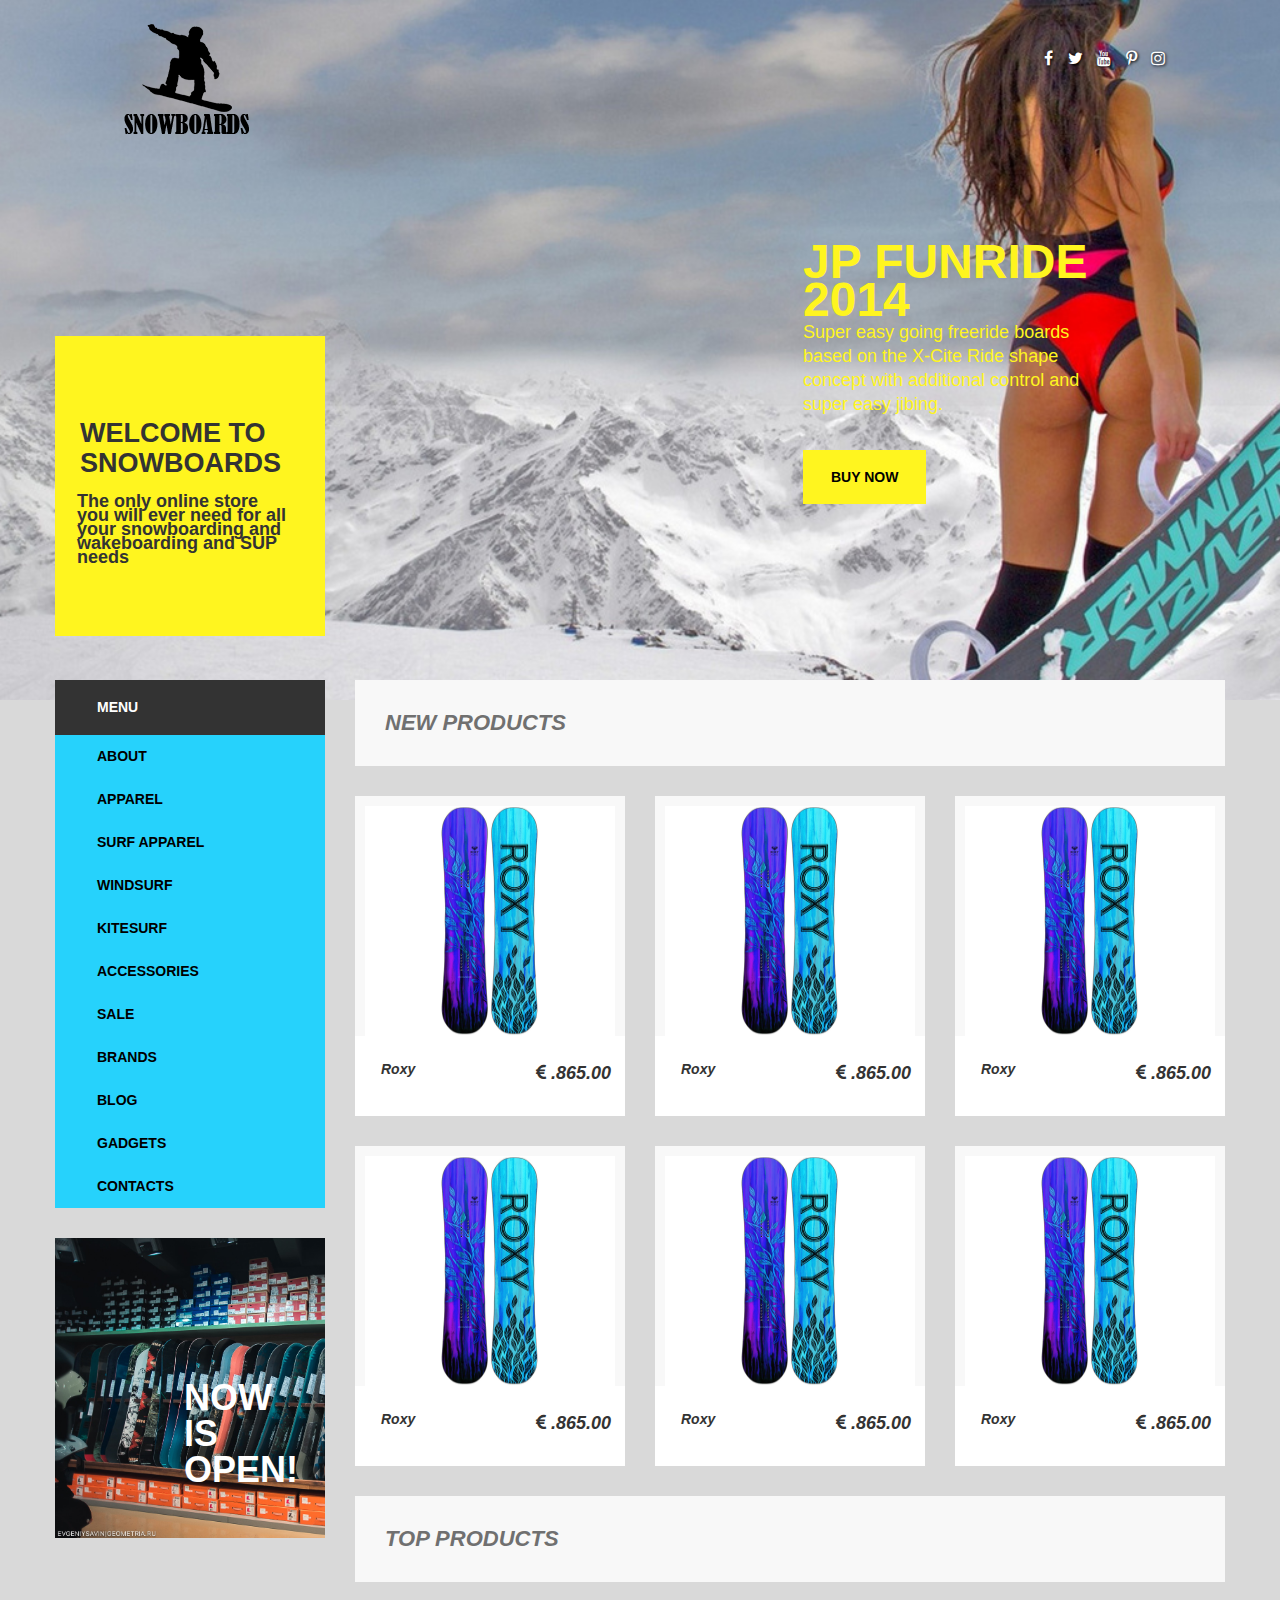
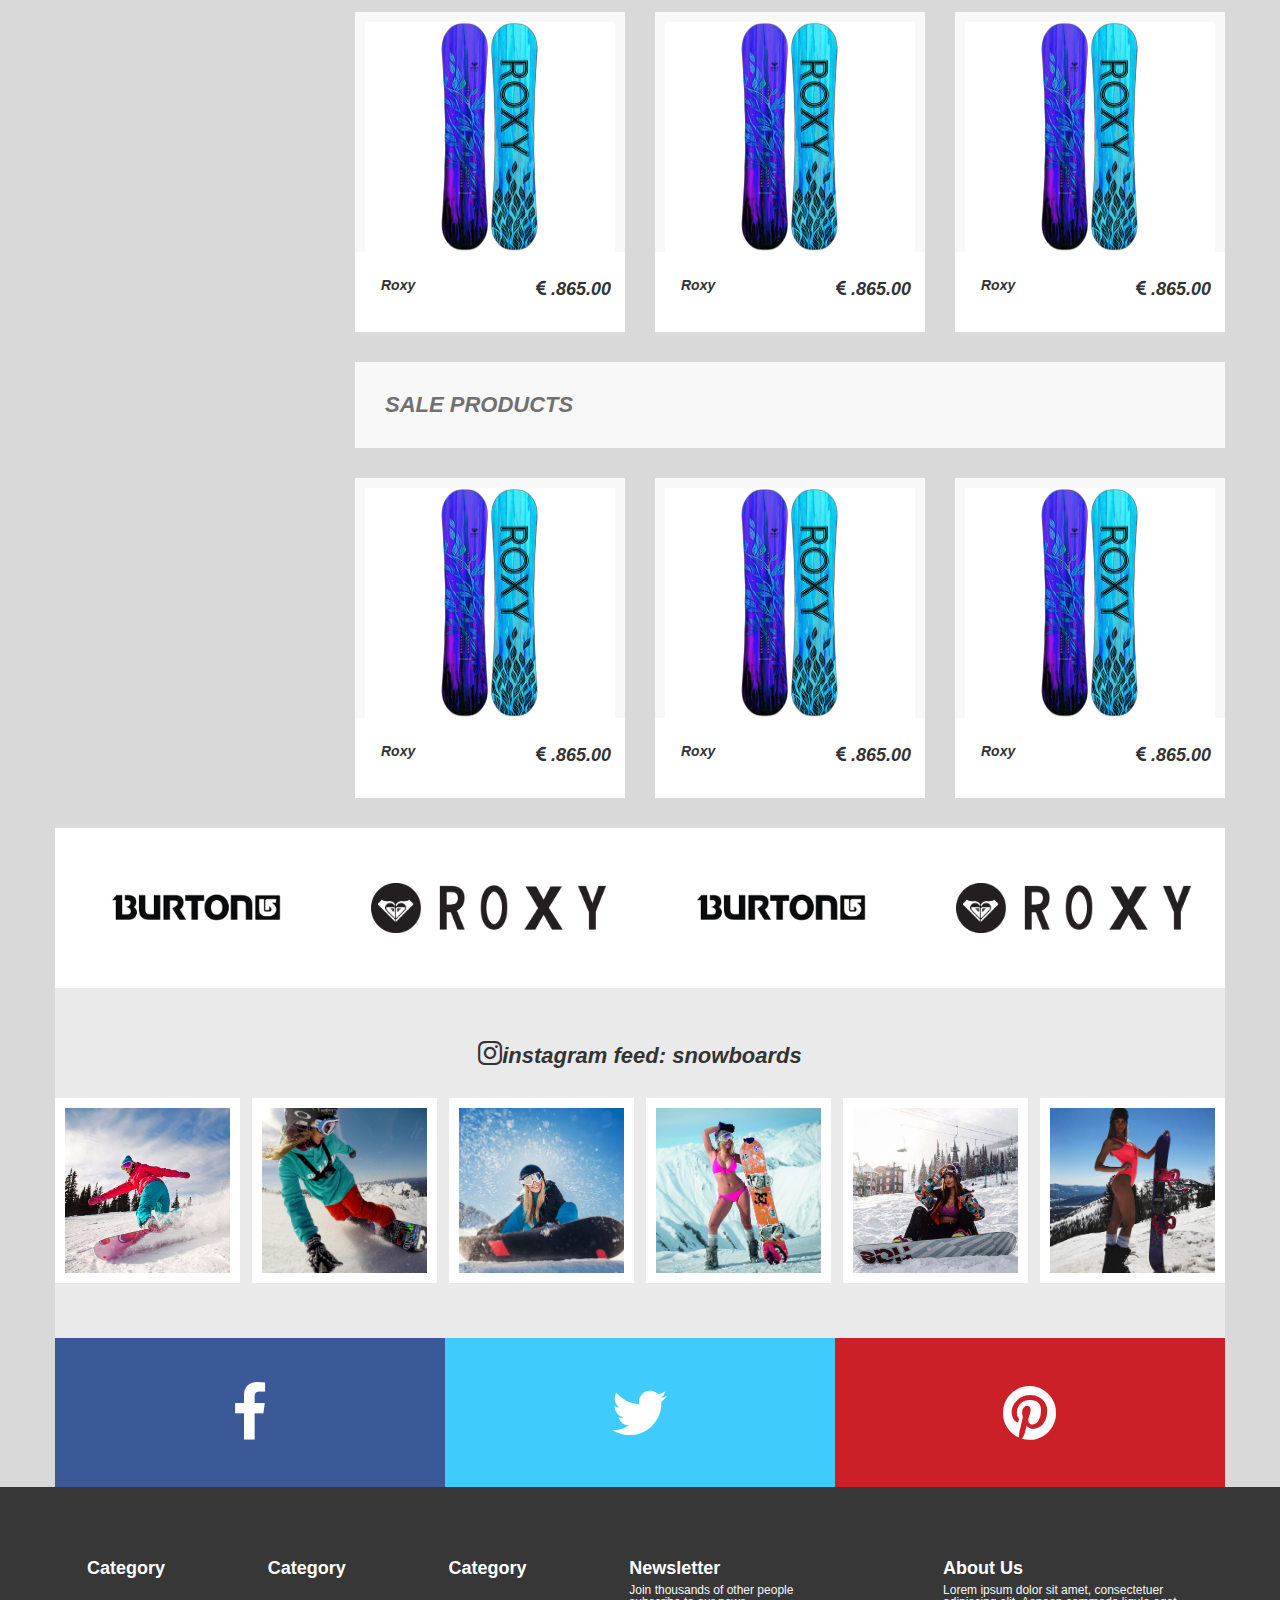
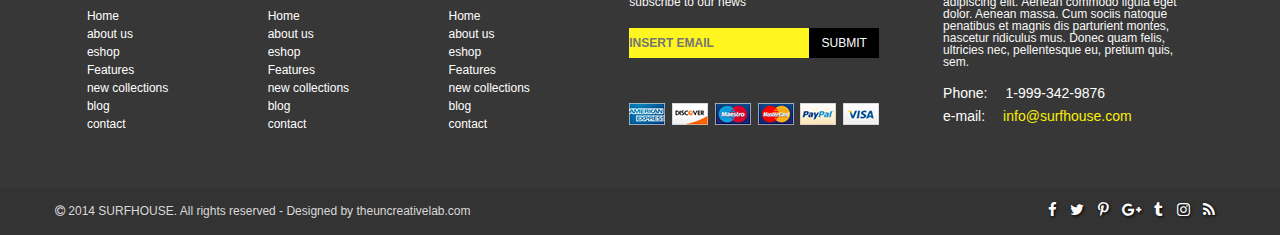
<file: project2/index.html>
<!doctype html>
<html lang="en">
<head>
    <meta charset="UTF-8">
    <title>snowboards</title>
    <!--<link rel="stylesheet" href="packages/bootstrap-3.3.7-dist/css/bootstrap.min.css">-->
    <link rel="stylesheet" href="styles/style.css">
    <link rel="stylesheet" href="packages/font-awesome-4.7.0/css/font-awesome.min.css">
</head>
<body>

<div class="container">
    <div class="menu_small">
        <button>
            <a href="#"><i class="fa fa-bars" aria-hidden="true"></i></a>
        </button>
        <ul>
            <li><a href="#">about</a></li>
            <li><a href="#">apparel</a></li>
            <li><a href="#">surf apparel</a></li>
            <li><a href="#">windsurf</a></li>
            <li><a href="#">kitesurf</a></li>
            <li><a href="#">accessories</a></li>
            <li><a href="#">sale</a></li>
            <li><a href="#">brands</a></li>
            <li><a href="#">blog</a></li>
            <li><a href="#">gadgets</a></li>
            <li><a href="#">contacts</a></li>
        </ul>
   </div>
    <header>
        <div class="header_container">
            <img class="logo" src="images/logo.png" alt="Логотип">



            <div class="welcome">
                <p class="welcome_to">
                    welcome to snowboards
                </p>
                <p class="welcome_in">
                    The only online store you will ever need for all your snowboarding and wakeboarding and SUP needs
                </p>
            </div>
            <div class="icons">
                <a href="#" target="_blank"><i class="fa fa-facebook" aria-hidden="true"></i></a>
                <a href="#" target="_blank"><i class="fa fa-twitter" aria-hidden="true"></i></a>
                <a href="#" target="_blank"><i class="fa fa-youtube" aria-hidden="true"></i></a>
                <a href="#" target="_blank"><i class="fa fa-pinterest-p" aria-hidden="true"></i></a>
                <a href="#" target="_blank"><i class="fa fa-instagram" aria-hidden="true"></i></a>

            </div>
            <div class="header_promo">
                <p class="promo_head">
                    JP Funride 2014
                </p>
                <p class="promo_text">
                    Super easy going freeride boards based on the X-Cite Ride shape concept with additional control and super easy jibing.
                </p>
                <a href="#" class="buy">BUY NOW</a>
            </div>

        </div>
    </header>
    <main>
        <div class="menu">
        <ul>
            <li><a href="#">Menu</a></li>
            <li><a href="#">about</a></li>
            <li><a href="#">apparel</a></li>
            <li><a href="#">surf apparel</a></li>
            <li><a href="#">windsurf</a></li>
            <li><a href="#">kitesurf</a></li>
            <li><a href="#">accessories</a></li>
            <li><a href="#">sale</a></li>
            <li><a href="#">brands</a></li>
            <li><a href="#">blog</a></li>
            <li><a href="#">gadgets</a></li>
            <li><a href="#">contacts</a></li>
        </ul>
        </div>

        <div class="content">
            <div class="group">
                NEW PRODUCTS
            </div>
            <div class="products">
                <a href="#">
                    <div class="product">
                        <img src="images/b1.jpeg" alt="доска">
                        <div class="name_place">
                            <div class="name">
                                Roxy
                            </div>
                            <div class="price">
                                <i class="fa fa-eur" aria-hidden="true"></i>
                                .865.00
                            </div>

                        </div>
                    </div>
                </a>
                <a href="#">
                    <div class="product">
                        <img src="images/b1.jpeg" alt="доска">
                        <div class="name_place">
                            <div class="name">
                                Roxy
                            </div>
                            <div class="price">
                                <i class="fa fa-eur" aria-hidden="true"></i>
                                .865.00
                            </div>

                        </div>
                    </div>
                </a>
                <a href="#">
                    <div class="product">
                        <img src="images/b1.jpeg" alt="доска">
                        <div class="name_place">
                            <div class="name">
                                Roxy
                            </div>
                            <div class="price">
                                <i class="fa fa-eur" aria-hidden="true"></i>
                                .865.00
                            </div>

                        </div>
                    </div>
                </a>
                <a href="#">
                    <div class="product">
                        <img src="images/b1.jpeg" alt="доска">
                        <div class="name_place">
                            <div class="name">
                                Roxy
                            </div>
                            <div class="price">
                                <i class="fa fa-eur" aria-hidden="true"></i>
                                .865.00
                            </div>

                        </div>
                    </div>
                </a>
                <a href="#">
                    <div class="product">
                        <img src="images/b1.jpeg" alt="доска">
                        <div class="name_place">
                            <div class="name">
                                Roxy
                            </div>
                            <div class="price">
                                <i class="fa fa-eur" aria-hidden="true"></i>
                                .865.00
                            </div>

                        </div>
                    </div>
                </a>
                <a href="#">
                    <div class="product">
                        <img src="images/b1.jpeg" alt="доска">
                        <div class="name_place">
                            <div class="name">
                                Roxy
                            </div>
                            <div class="price">
                                <i class="fa fa-eur" aria-hidden="true"></i>
                                .865.00
                            </div>

                        </div>
                    </div>
                </a>
            </div>
            <div class="group">
                top PRODUCTS
            </div>
            <div class="products">
                <a href="#">
                    <div class="product">
                        <img src="images/b1.jpeg" alt="доска">
                        <div class="name_place">
                            <div class="name">
                                Roxy
                            </div>
                            <div class="price">
                                <i class="fa fa-eur" aria-hidden="true"></i>
                                .865.00
                            </div>

                        </div>
                    </div>
                </a>
                <a href="#">
                    <div class="product">
                        <img src="images/b1.jpeg" alt="доска">
                        <div class="name_place">
                            <div class="name">
                                Roxy
                            </div>
                            <div class="price">
                                <i class="fa fa-eur" aria-hidden="true"></i>
                                .865.00
                            </div>

                        </div>
                    </div>
                </a>
                <a href="#">
                    <div class="product">
                        <img src="images/b1.jpeg" alt="доска">
                        <div class="name_place">
                            <div class="name">
                                Roxy
                            </div>
                            <div class="price">
                                <i class="fa fa-eur" aria-hidden="true"></i>
                                .865.00
                            </div>

                        </div>
                    </div>
                </a>
            </div>

            <div class="group">
                sale PRODUCTS
            </div>
            <div class="products">
                <a href="#">
                    <div class="product">
                        <img src="images/b1.jpeg" alt="доска">
                        <div class="name_place">
                            <div class="name">
                                Roxy
                            </div>
                            <div class="price">
                                <i class="fa fa-eur" aria-hidden="true"></i>
                                .865.00
                            </div>

                        </div>
                    </div>
                </a>
                <a href="#">
                    <div class="product">
                        <img src="images/b1.jpeg" alt="доска">
                        <div class="name_place">
                            <div class="name">
                                Roxy
                            </div>
                            <div class="price">
                                <i class="fa fa-eur" aria-hidden="true"></i>
                                .865.00
                            </div>

                        </div>
                    </div>
                </a>
                <a href="#">
                    <div class="product">
                        <img src="images/b1.jpeg" alt="доска">
                        <div class="name_place">
                            <div class="name">
                                Roxy
                            </div>
                            <div class="price">
                                <i class="fa fa-eur" aria-hidden="true"></i>
                                .865.00
                            </div>

                        </div>
                    </div>
                </a>

            </div>
        </div>
        <div class="open">
            <div>
                now is open!
            </div>

        </div>
        <div class="brands">
            <img src="images/burton.png" alt="">
            <img src="images/roxy.png" alt="">
            <img src="images/burton.png" alt="">
            <img src="images/roxy.png" alt="">
        </div>
        <div class="social">
            <div class="link">
                <a href="#" target="_blank"><i class="fa fa-instagram" aria-hidden="true"></i>instagram feed: snowboards</a>
            </div>
            <div class="insta">
                <img src="images/i1.jpg" alt="">
                <img src="images/i2.jpg" alt="">
                <img src="images/i3.jpg" alt="">
                <img src="images/i4.jpg" alt="">
                <img src="images/i5.jpg" alt="">
                <img src="images/i6.jpg" alt="">
            </div>
        </div>
        <div class="links">
            <a href="#" target="_blank">
                <i class="fa fa-facebook" aria-hidden="true"></i>
            </a>
            <a href="#" target="_blank">
                <i class="fa fa-twitter" aria-hidden="true"></i>
            </a>
            <a href="#" target="_blank">
                <i class="fa fa-pinterest" aria-hidden="true"></i>
            </a>

        </div>

    </main>

    <footer>
        <div class="up">
            <div class="upcontainer">
                <div class="box">
                    <div class="category">
                        Category
                    </div>
                    <div class="list">
                        <ul>
                            <li>Home</li>
                            <li>about us</li>
                            <li>eshop</li>
                            <li>Features</li>
                            <li>new collections</li>
                            <li>blog</li>
                            <li>contact</li>
                        </ul>
                    </div>
                </div>
                <div class="box">
                    <div class="category">
                        Category
                    </div>
                    <div class="list">
                        <ul>
                            <li>Home</li>
                            <li>about us</li>
                            <li>eshop</li>
                            <li>Features</li>
                            <li>new collections</li>
                            <li>blog</li>
                            <li>contact</li>
                        </ul>
                    </div>
                </div>
                <div class="box">
                    <div class="category">
                        Category
                    </div>
                    <div class="list">
                        <ul>
                            <li>Home</li>
                            <li>about us</li>
                            <li>eshop</li>
                            <li>Features</li>
                            <li>new collections</li>
                            <li>blog</li>
                            <li>contact</li>
                        </ul>
                    </div>
                </div>
                <div class="box2">
                    <div class="category">
                        Newsletter
                    </div>
                    <div class="text">
                        Join thousands of other people subscribe to our news
                    </div>
                    <form class="form-inline">
                        <div class="form-group">
                            <input type="email" class="form-control" id="exampleInputEmail2" placeholder="insert email">
                        </div>
                        <button type="submit" class="btn btn-default">submit</button>
                    </form>
                    <div class="cards">
                        <img src="images/aex.png" alt="">
                        <img src="images/discover.png" alt="">
                        <img src="images/maestero.png" alt="">
                        <img src="images/mastercard.png" alt="">
                        <img src="images/paypal.png" alt="">
                        <img src="images/visa_straight.png" alt="">
                    </div>
                </div>
                <div class="box3">
                    <div class="category">
                        About Us
                    </div>
                    <div class="text">
                        Lorem ipsum dolor sit amet, consectetuer adipiscing elit. Aenean commodo ligula eget dolor. Aenean massa. Cum sociis natoque penatibus et magnis dis parturient montes, nascetur ridiculus mus. Donec quam felis, ultricies nec, pellentesque eu, pretium quis, sem.                    </div>
                    <div class="text2">
                        Phone:
                    </div>
                    <div class="text3">
                        1-999-342-9876
                    </div>
                    <div class="text2">
                        e-mail:
                    </div>
                    <div class="text4">
                        info@surfhouse.com
                    </div>
                </div>
            </div>
        </div>
        <div class="bottom">
            <div class="bottomcontainer">
                <div class="copyright">
                <i class="fa fa-copyright" aria-hidden="true"></i>
                2014  SURFHOUSE. All rights reserved - Designed by theuncreativelab.com
                </div>
                    <div class="icons">
                        <a href="#" target="_blank"><i class="fa fa-facebook" aria-hidden="true"></i></a>
                        <a href="#" target="_blank"><i class="fa fa-twitter" aria-hidden="true"></i></a>
                        <a href="#" target="_blank"><i class="fa fa-pinterest-p" aria-hidden="true"></i></a>
                        <a href="#" target="_blank"><i class="fa fa-google-plus" aria-hidden="true"></i></a>
                        <a href="#" target="_blank"><i class="fa fa-tumblr" aria-hidden="true"></i></a>
                        <a href="#" target="_blank"><i class="fa fa-instagram" aria-hidden="true"></i></a>
                        <a href="#" target="_blank"><i class="fa fa-rss" aria-hidden="true"></i></a>

                    </div>
            </div>
        </div>
        </footer>
</div>
</body>
</html>
</file>
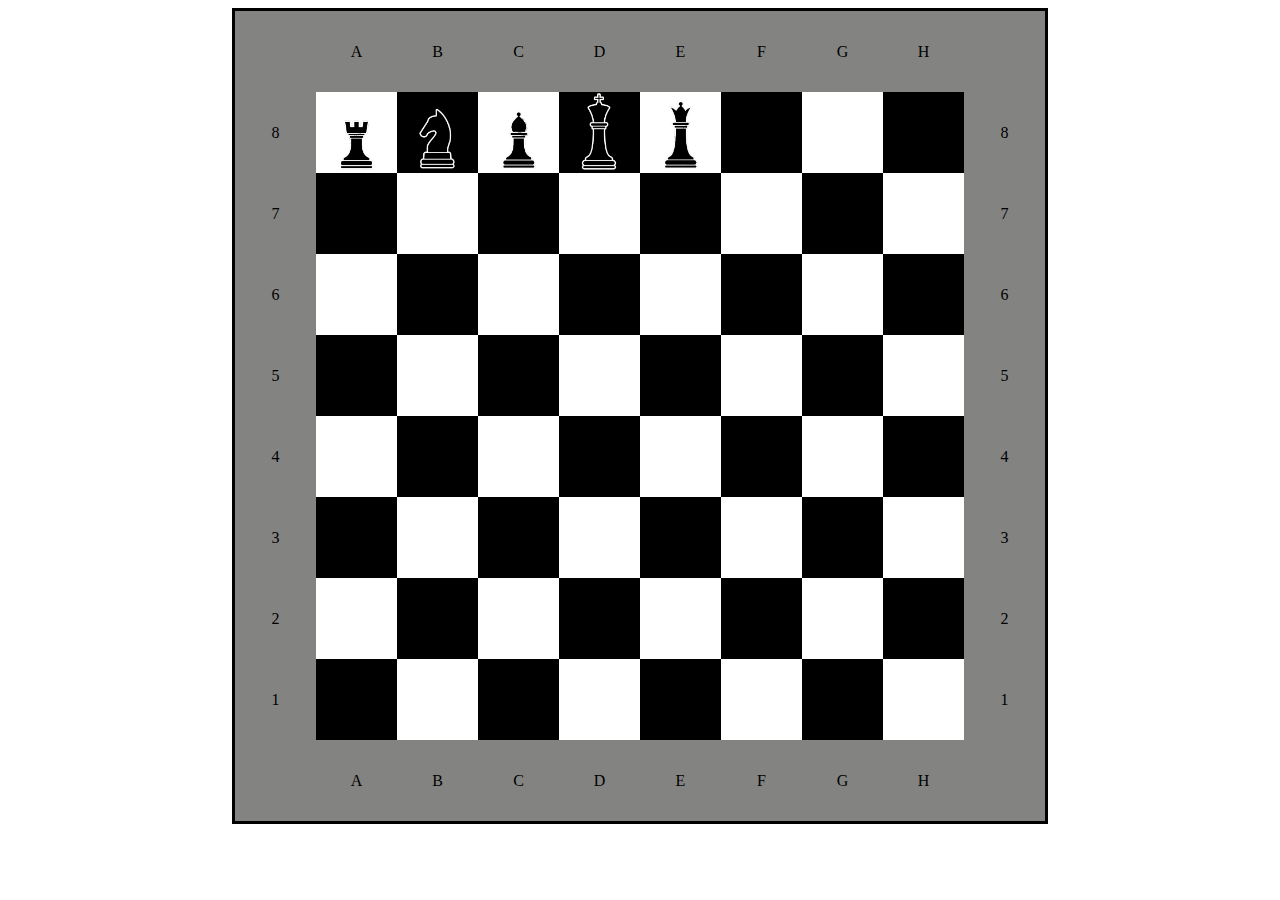
<file: JS1/lesson5/index.html>
<!DOCTYPE html>
<html lang="en">
<head>
    <meta charset="UTF-8">
    <title>Guketleva - lesson 5</title>
    <link rel="stylesheet" href="styles/style.css">


</head>
<body>
<div id="desk">

</div>
<script src="js/script.js"></script>
</body>
</html>
</file>
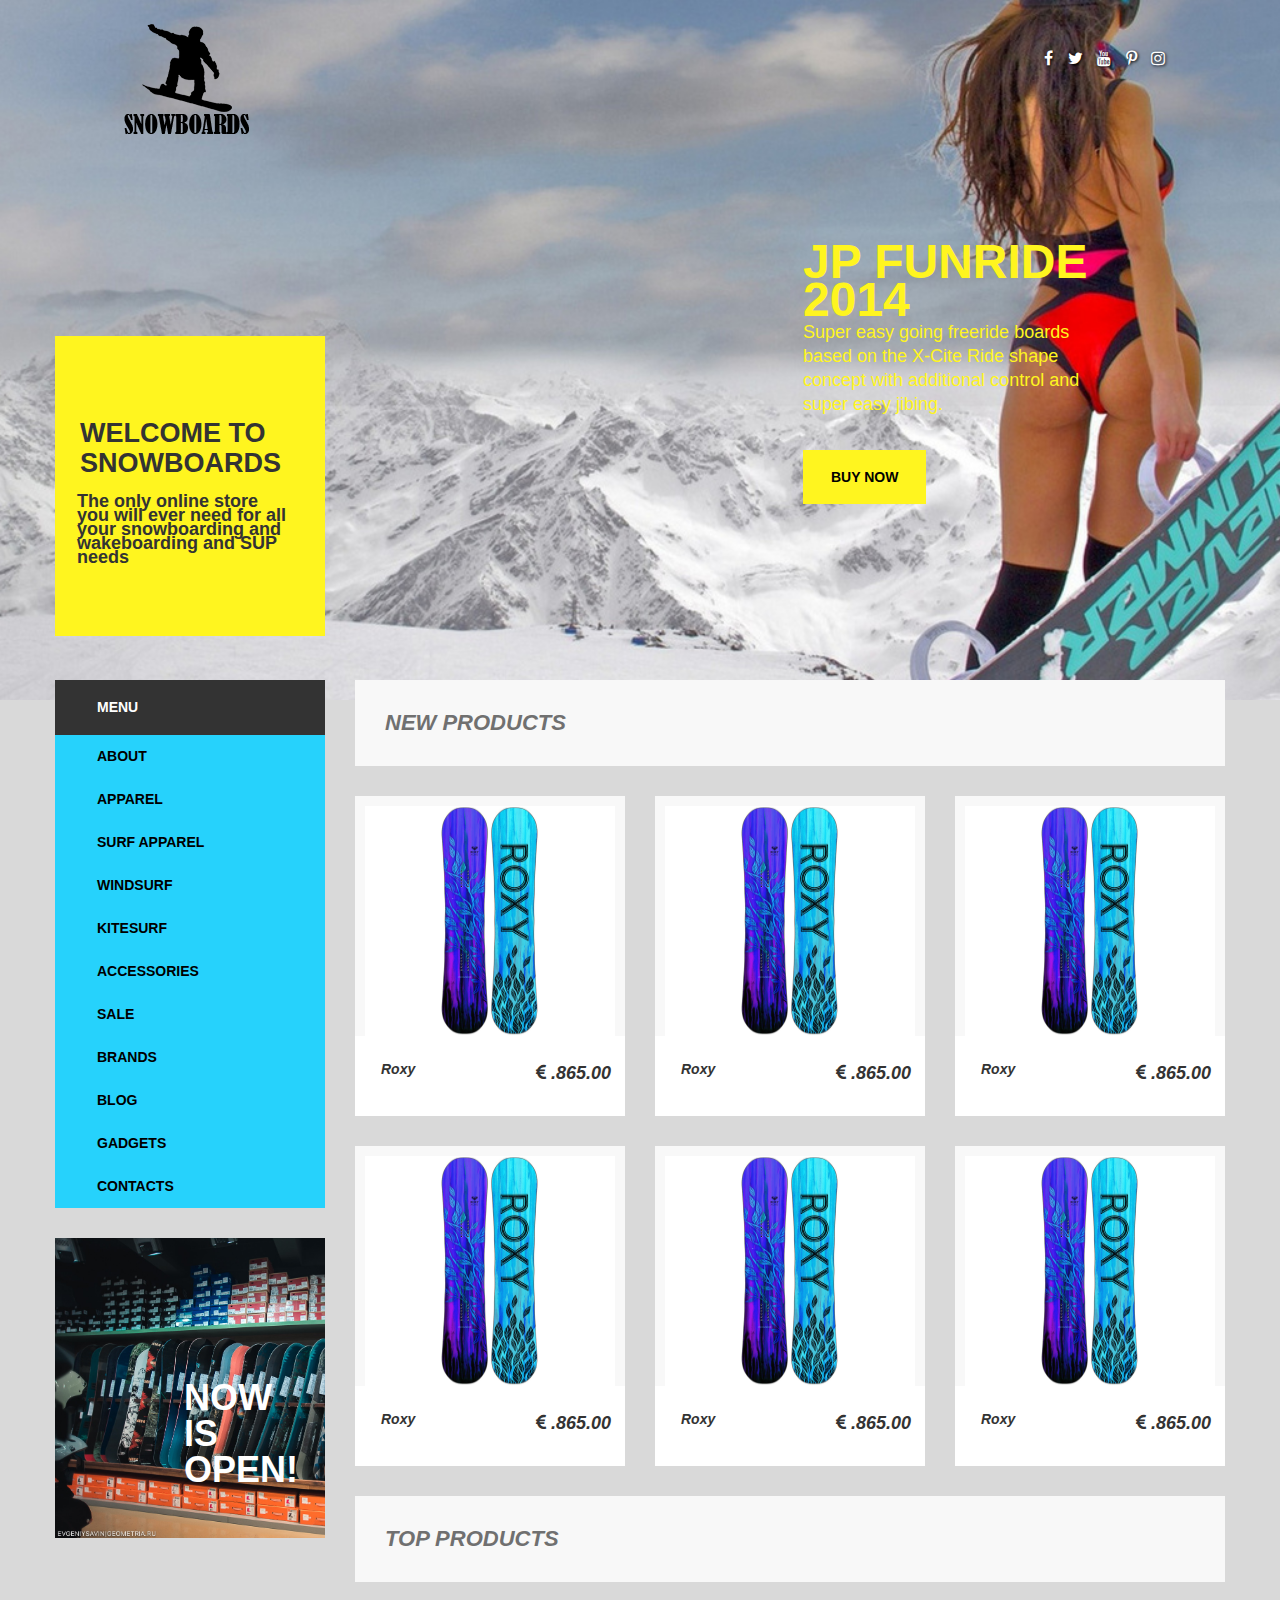
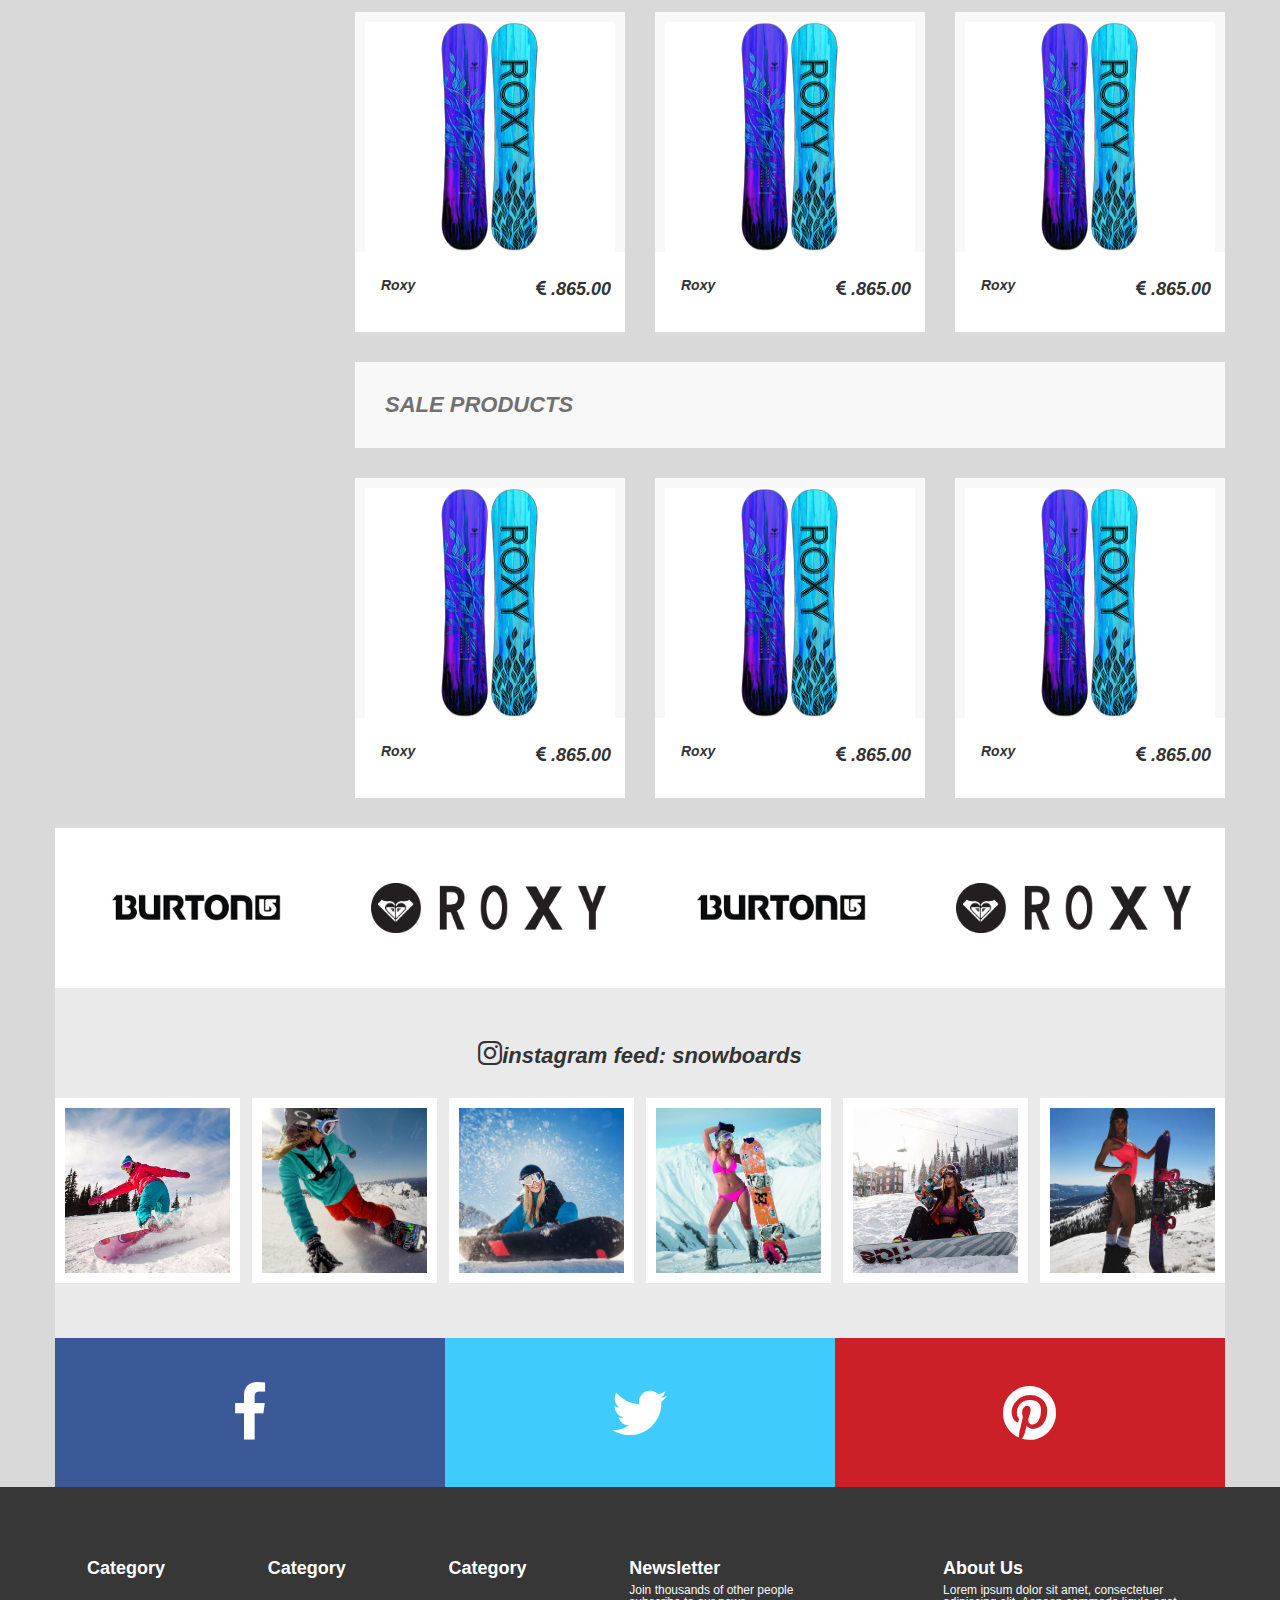
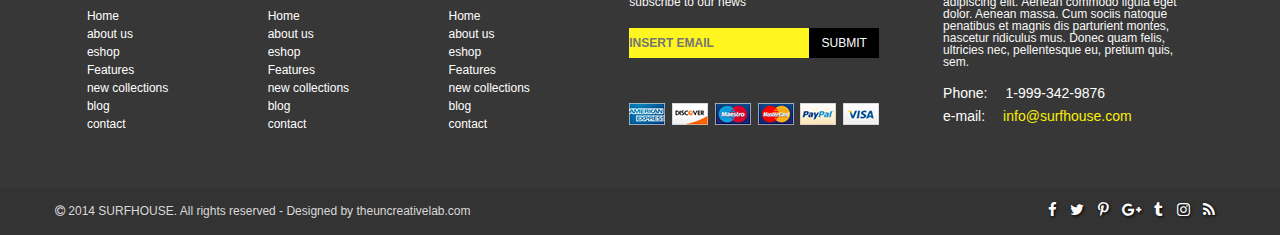
<file: project2/product.html>
<!doctype html>
<html lang="en">
<head>
    <meta charset="UTF-8">
    <title>snowboards</title>
    <!--<link rel="stylesheet" href="packages/bootstrap-3.3.7-dist/css/bootstrap.min.css">-->
    <link rel="stylesheet" href="styles/style.css">
    <link rel="stylesheet" href="packages/font-awesome-4.7.0/css/font-awesome.min.css">
</head>
<body>
<div class="container">
    <header>
        <div class="header_container">
            <img class="logo" src="images/logo.png" alt="Логотип">
            <div class="welcome">
                <p class="welcome_to">
                    welcome to snowboards
                </p>
                <p class="welcome_in">
                    The only online store you will ever need for all your snowboarding and wakeboarding and SUP needs
                </p>
            </div>
            <div class="icons">
                <a href="#" target="_blank"><i class="fa fa-facebook" aria-hidden="true"></i></a>
                <a href="#" target="_blank"><i class="fa fa-twitter" aria-hidden="true"></i></a>
                <a href="#" target="_blank"><i class="fa fa-youtube" aria-hidden="true"></i></a>
                <a href="#" target="_blank"><i class="fa fa-pinterest-p" aria-hidden="true"></i></a>
                <a href="#" target="_blank"><i class="fa fa-instagram" aria-hidden="true"></i></a>

            </div>
            <div class="header_promo">
                <p class="promo_head">
                    JP Funride 2014
                </p>
                <p class="promo_text">
                    Super easy going freeride boards based on the X-Cite Ride shape concept with additional control and super easy jibing.
                </p>
                <a href="#" class="buy">BUY NOW</a>
            </div>

        </div>
    </header>
    <main>
        <div class="menu">
        <ul>
            <li>
                <a href="#">Menu</a>
            </li>
            <li>
                <a href="#">about</a>
            </li>
            <li>
                <a href="#">apparel</a>
            </li>
            <li>
                <a href="#">surf apparel</a>
            </li>
            <li>
                <a href="#">windsurf</a>
            </li>
            <li>
                <a href="#">kitesurf</a>
            </li>
            <li>
                <a href="#">accessories</a>
            </li>
            <li>
                <a href="#">sale</a>
            </li>
            <li>
                <a href="#">brands</a>
            </li>
            <li>
                <a href="#">blog</a>
            </li>
            <li>
                <a href="#">gadgets</a>
            </li>
            <li>
                <a href="#">contacts</a>
            </li>
        </ul>
        </div>

        <div class="content">
            <div class="group">
                NEW PRODUCTS
            </div>
            <div class="products">
                    <div class="product">
                        <img src="images/b1.jpeg" alt="доска">
                        <div class="name_place">
                            <div class="name">
                                Roxy
                            </div>
                            <div class="price">
                                <i class="fa fa-eur" aria-hidden="true"></i>
                                .865.00
                            </div>

                        </div>
                    </div>
                    <div class="product">
                        <img src="images/b1.jpeg" alt="доска">
                        <div class="name_place">
                            <div class="name">
                                Roxy
                            </div>
                            <div class="price">
                                <i class="fa fa-eur" aria-hidden="true"></i>
                                .865.00
                            </div>

                        </div>
                    </div>
                    <div class="product">
                        <img src="images/b1.jpeg" alt="доска">
                        <div class="name_place">
                            <div class="name">
                                Roxy
                            </div>
                            <div class="price">
                                <i class="fa fa-eur" aria-hidden="true"></i>
                                .865.00
                            </div>

                        </div>
                    </div>
                    <div class="product">
                        <img src="images/b1.jpeg" alt="доска">
                        <div class="name_place">
                            <div class="name">
                                Roxy
                            </div>
                            <div class="price">
                                <i class="fa fa-eur" aria-hidden="true"></i>
                                .865.00
                            </div>

                        </div>
                    </div>
                    <div class="product">
                        <img src="images/b1.jpeg" alt="доска">
                        <div class="name_place">
                            <div class="name">
                                Roxy
                            </div>
                            <div class="price">
                                <i class="fa fa-eur" aria-hidden="true"></i>
                                .865.00
                            </div>

                        </div>
                    </div>
                    <div class="product">
                        <img src="images/b1.jpeg" alt="доска">
                        <div class="name_place">
                            <div class="name">
                                Roxy
                            </div>
                            <div class="price">
                                <i class="fa fa-eur" aria-hidden="true"></i>
                                .865.00
                            </div>

                        </div>
                    </div>
            </div>

            <div class="group">
                top PRODUCTS
            </div>
            <div class="products">
                <div class="product">
                    <img src="images/b1.jpeg" alt="доска">
                    <div class="name_place">
                        <div class="name">
                            Roxy
                        </div>
                        <div class="price">
                            <i class="fa fa-eur" aria-hidden="true"></i>
                            .865.00
                        </div>

                    </div>
                </div>
                <div class="product">
                    <img src="images/b1.jpeg" alt="доска">
                    <div class="name_place">
                        <div class="name">
                            Roxy
                        </div>
                        <div class="price">
                            <i class="fa fa-eur" aria-hidden="true"></i>
                            .865.00
                        </div>

                    </div>
                </div>
                <div class="product">
                    <img src="images/b1.jpeg" alt="доска">
                    <div class="name_place">
                        <div class="name">
                            Roxy
                        </div>
                        <div class="price">
                            <i class="fa fa-eur" aria-hidden="true"></i>
                            .865.00
                        </div>

                    </div>
                </div>
            </div>

            <div class="group">
                sale PRODUCTS
            </div>
            <div class="products">
                <div class="product">
                    <img src="images/b1.jpeg" alt="доска">
                    <div class="name_place">
                        <div class="name">
                            Roxy
                        </div>
                        <div class="price">
                            <i class="fa fa-eur" aria-hidden="true"></i>
                            .865.00
                        </div>

                    </div>
                </div>
                <div class="product">
                    <img src="images/b1.jpeg" alt="доска">
                    <div class="name_place">
                        <div class="name">
                            Roxy
                        </div>
                        <div class="price">
                            <i class="fa fa-eur" aria-hidden="true"></i>
                            .865.00
                        </div>

                    </div>
                </div>
                <div class="product">
                    <img src="images/b1.jpeg" alt="доска">
                    <div class="name_place">
                        <div class="name">
                            Roxy
                        </div>
                        <div class="price">
                            <i class="fa fa-eur" aria-hidden="true"></i>
                            .865.00
                        </div>

                    </div>
                </div>

            </div>
        </div>
        <div class="open">
            <div>
                now is open!
            </div>

        </div>
        <div class="brands">
            <img src="images/burton.png" alt="">
            <img src="images/roxy.png" alt="">
            <img src="images/burton.png" alt="">
            <img src="images/roxy.png" alt="">
        </div>
        <div class="social">
            <div class="link">
                <a href="#" target="_blank"><i class="fa fa-instagram" aria-hidden="true"></i>instagram feed: snowboards</a>
            </div>
            <div class="insta">
                <img src="images/i1.jpg" alt="">
                <img src="images/i2.jpg" alt="">
                <img src="images/i3.jpg" alt="">
                <img src="images/i4.jpg" alt="">
                <img src="images/i5.jpg" alt="">
                <img src="images/i6.jpg" alt="">
            </div>
        </div>
        <div class="links">
            <a href="#" target="_blank">
                <i class="fa fa-facebook" aria-hidden="true"></i>
            </a>
            <a href="#" target="_blank">
                <i class="fa fa-twitter" aria-hidden="true"></i>
            </a>
            <a href="#" target="_blank">
                <i class="fa fa-pinterest" aria-hidden="true"></i>
            </a>

        </div>

    </main>

    <footer>
        <div class="up">
            <div class="upcontainer">
                <div class="box">
                    <div class="category">
                        Category
                    </div>
                    <div class="list">
                        <ul>
                            <li>Home</li>
                            <li>about us</li>
                            <li>eshop</li>
                            <li>Features</li>
                            <li>new collections</li>
                            <li>blog</li>
                            <li>contact</li>
                        </ul>
                    </div>
                </div>
                <div class="box">
                    <div class="category">
                        Category
                    </div>
                    <div class="list">
                        <ul>
                            <li>Home</li>
                            <li>about us</li>
                            <li>eshop</li>
                            <li>Features</li>
                            <li>new collections</li>
                            <li>blog</li>
                            <li>contact</li>
                        </ul>
                    </div>
                </div>
                <div class="box">
                    <div class="category">
                        Category
                    </div>
                    <div class="list">
                        <ul>
                            <li>Home</li>
                            <li>about us</li>
                            <li>eshop</li>
                            <li>Features</li>
                            <li>new collections</li>
                            <li>blog</li>
                            <li>contact</li>
                        </ul>
                    </div>
                </div>
                <div class="box2">
                    <div class="category">
                        Newsletter
                    </div>
                    <div class="text">
                        Join thousands of other people subscribe to our news
                    </div>
                    <form class="form-inline">
                        <div class="form-group">
                            <input type="email" class="form-control" id="exampleInputEmail2" placeholder="insert email">
                        </div>
                        <button type="submit" class="btn btn-default">submit</button>
                    </form>
                    <div class="cards">
                        <img src="images/aex.png" alt="">
                        <img src="images/discover.png" alt="">
                        <img src="images/maestero.png" alt="">
                        <img src="images/mastercard.png" alt="">
                        <img src="images/paypal.png" alt="">
                        <img src="images/visa_straight.png" alt="">
                    </div>
                </div>
                <div class="box3">
                    <div class="category">
                        About Us
                    </div>
                    <div class="text">
                        Lorem ipsum dolor sit amet, consectetuer adipiscing elit. Aenean commodo ligula eget dolor. Aenean massa. Cum sociis natoque penatibus et magnis dis parturient montes, nascetur ridiculus mus. Donec quam felis, ultricies nec, pellentesque eu, pretium quis, sem.                    </div>
                    <div class="text2">
                        Phone:
                    </div>
                    <div class="text3">
                        1-999-342-9876
                    </div>
                    <div class="text2">
                        e-mail:
                    </div>
                    <div class="text4">
                        info@surfhouse.com
                    </div>
                </div>
            </div>
        </div>
        <div class="bottom">
            <div class="bottomcontainer">
                <div class="copyright">
                <i class="fa fa-copyright" aria-hidden="true"></i>
                2014  SURFHOUSE. All rights reserved - Designed by theuncreativelab.com
                </div>
                    <div class="icons">
                        <a href="#" target="_blank"><i class="fa fa-facebook" aria-hidden="true"></i></a>
                        <a href="#" target="_blank"><i class="fa fa-twitter" aria-hidden="true"></i></a>
                        <a href="#" target="_blank"><i class="fa fa-pinterest-p" aria-hidden="true"></i></a>
                        <a href="#" target="_blank"><i class="fa fa-google-plus" aria-hidden="true"></i></a>
                        <a href="#" target="_blank"><i class="fa fa-tumblr" aria-hidden="true"></i></a>
                        <a href="#" target="_blank"><i class="fa fa-instagram" aria-hidden="true"></i></a>
                        <a href="#" target="_blank"><i class="fa fa-rss" aria-hidden="true"></i></i></a>

                    </div>
            </div>
        </div>
        </footer>
</div>
</body>
</html>
</file>
<file: project2/styles/style.css>
html,
body {
  margin: 0;
  padding: 0;
  height: 100%;
  background: #d9d9d9;
}
html a,
body a {
  text-decoration: none;
}
header {
  height: 700px;
  background: url("../images/header.jpg") no-repeat;
  background-size: cover;
}
header .header_container {
  width: 1170px;
  height: 100%;
  margin: 0 auto;
  position: relative;
  font-family: "Raleway Bold", sans-serif;
}
header .header_container .logo {
  position: absolute;
  left: 69px;
  top: 24px;
}
header .header_container .welcome {
  background-color: #fff51f;
  width: 270px;
  height: 300px;
  position: absolute;
  top: 336px;
  color: #333333;
  text-align: left;
}
header .header_container .welcome .welcome_to {
  display: block;
  width: 199px;
  height: 52px;
  margin: 82px 46px 0 25px;
  font-size: 27px;
  /* Приближение из-за подстановки шрифтов */
  font-weight: 700;
  line-height: 30px;
  /* Приближение из-за подстановки шрифтов */
  text-transform: uppercase;
}
header .header_container .welcome .welcome_in {
  display: block;
  width: 218px;
  height: 60px;
  margin: 24px 30px auto 22px;
  font-size: 18px;
  /* Приближение из-за подстановки шрифтов */
  font-weight: 700;
  line-height: 14px;
  /* Приближение из-за подстановки шрифтов */
}
header .header_container .icons {
  float: right;
  margin-right: 50px;
  margin-top: 50px;
}
header .header_container .icons a i {
  font-size: 16px;
  display: inline-block;
  margin: 0 10px 0 0;
  color: white;
  text-shadow: 1px 1px 3px #000000;
}
header .header_container .header_promo {
  width: 313px;
  height: 261px;
  position: absolute;
  top: 243px;
  right: 109px;
}
header .header_container .header_promo .promo_head {
  font-size: 48px;
  font-weight: 700;
  text-transform: uppercase;
  margin: 0;
  line-height: 0.8;
  text-align: left;
  color: #fff51f;
}
header .header_container .header_promo .promo_text {
  font-size: 18px;
  font-weight: 400;
  line-height: 24px;
  margin: 0;
  text-align: left;
  color: #fff51f;
}
header .header_container .header_promo .buy {
  display: block;
  position: absolute;
  bottom: 0;
  text-decoration: none;
  background: #fff51f;
  padding: 19px 28px;
  color: #000000;
  font-size: 14px;
  /* Приближение из-за подстановки шрифтов */
  font-weight: 800;
}
main {
  position: relative;
  top: -20px;
  width: 1170px;
  margin: 0 auto;
}
main .menu {
  width: 270px;
  float: left;
  margin: 0 30px 0 0;
}
main .menu ul {
  padding: 0;
  margin: 0;
}
main .menu ul li {
  list-style: none;
  padding: 0;
}
main .menu ul li a {
  display: block;
  text-decoration: none;
  background: #26d2fc;
  color: #000000;
  font-family: "Roboto", sans-serif;
  font-size: 14px;
  /* Приближение из-за подстановки шрифтов */
  font-weight: 900;
  line-height: 32px;
  /* Приближение из-за подстановки шрифтов */
  text-align: left;
  text-transform: uppercase;
}
main .menu ul li a:hover {
  color: white;
  background: #333333;
}
main .menu a {
  width: 228px;
  height: 33px;
  padding: 5px 0 5px 42px;
}
.menu li:first-child a {
  color: white;
  padding: 11px 0 11px 42px;
  background: #333333;
}
.open {
  width: 270px;
  height: 300px;
  background: url("../images/shop.jpg");
  float: left;
  background-size: cover;
  margin-top: 30px;
}
.open div {
  font-family: "Raleway", sans-serif;
  color: white;
  font-size: 36px;
  /* Приближение из-за подстановки шрифтов */
  font-weight: 800;
  line-height: 36px;
  /* Приближение из-за подстановки шрифтов */
  text-align: left;
  text-transform: uppercase;
  width: 109px;
  margin-top: 142px;
  margin-left: 129px;
}
.content {
  width: 870px;
  float: right;
}
.content .group {
  font-family: "Roboto", sans-serif;
  color: #707070;
  font-size: 22px;
  /* Приближение из-за подстановки шрифтов */
  font-weight: 900;
  font-style: italic;
  text-align: left;
  padding: 30px;
  margin-bottom: 30px;
  background: #f8f8f8;
  text-transform: uppercase;
}
.content .products {
  display: flex;
  justify-content: space-between;
  flex-wrap: wrap;
}
.content .products .product {
  background: #f8f8f8;
  width: 270px;
  height: 320px;
  margin-bottom: 30px;
}
.content .products .product img {
  width: 250px;
  height: 230px;
  margin: 10px  10px 0 10px;
}
.content .products .product .name_place {
  background-color: #ffffff;
  width: 270px;
  height: 80px;
  position: relative;
  bottom: 4px;
  font-family: "Roboto", sans-serif;
}
.content .products .product .name_place .name {
  color: #333333;
  font-size: 14px;
  /* Приближение из-за подстановки шрифтов */
  font-weight: 900;
  font-style: italic;
  line-height: 18.012px;
  /* Приближение из-за подстановки шрифтов */
  text-align: left;
  text-decoration: none;
  display: block;
  margin: 0;
  padding: 24px 26px;
}
.content .products .product .name_place .price {
  position: absolute;
  top: 27px;
  right: 14px;
  color: #333333;
  font-size: 18px;
  /* Приближение из-за подстановки шрифтов */
  font-weight: 900;
  font-style: italic;
  text-align: right;
}
.content .products:nth-child(3n) {
  margin-right: 0;
}
.brands {
  height: 160px;
  background: #ffffff;
  display: flex;
  justify-content: space-around;
  align-items: center;
  float: right;
  width: 100%;
}
.brands img {
  height: 50px;
}
.social {
  height: 350px;
  float: right;
  background-color: #eaeaea;
  width: 100%;
}
.social a {
  text-decoration: none;
  display: block;
  text-align: center;
  margin-top: 51px;
  margin-bottom: 29px;
  font-family: "Roboto", sans-serif;
  color: #333333;
  font-size: 22px;
  /* Приближение из-за подстановки шрифтов */
  font-weight: 900;
  font-style: italic;
}
.social a i {
  font-size: 28px;
}
.insta {
  height: 185px;
  display: flex;
  justify-content: space-between;
}
.insta img {
  width: 165px;
  padding: 10px;
  background: white;
}
.container {
  height: 3365px;
}
.links {
  height: 150px;
  float: right;
  width: 100%;
  display: flex;
}
.links a {
  text-align: center;
  font-size: 62px;
  display: block;
  width: 33.33333%;
  height: 100%;
  color: white;
}
.links a i {
  display: block;
  width: 100%;
  padding: 44px 0;
}
.links a .fa-facebook {
  background: #3b5997;
}
.links a .fa-twitter {
  background: #3fccfd;
}
.links a .fa-pinterest {
  background: #cb2027;
}
footer {
  float: right;
  width: 100%;
  position: relative;
  top: -21px;
}
footer .up {
  height: 301px;
  width: 100%;
  background-color: #373737;
}
footer .up .upcontainer {
  width: 1170px;
  height: 100%;
  margin: 0 auto;
  display: flex;
  align-items: flex-end;
  justify-content: space-around;
}
footer .up .upcontainer .category {
  font-family: "Raleway", sans-serif;
  color: #ffffff;
  font-size: 18px;
  /* Приближение из-за подстановки шрифтов */
  font-weight: 700;
  text-align: left;
  margin-bottom: 28px;
}
footer .up .upcontainer .box {
  display: block;
  height: 230px;
  width: 10%;
}
footer .up .upcontainer .box ul {
  margin: 0;
  padding: 0;
}
footer .up .upcontainer .box ul li {
  list-style-type: none;
  font-family: "Raleway", sans-serif;
  color: #ffffff;
  font-size: 12px;
  /* Приближение из-за подстановки шрифтов */
  font-weight: 400;
  line-height: 18px;
  /* Приближение из-за подстановки шрифтов */
  text-align: left;
}
footer .up .upcontainer .box2,
footer .up .upcontainer .box3 {
  display: block;
  height: 230px;
  width: 250px;
  font-family: "Roboto", sans-serif;
}
footer .up .upcontainer .box2 .category,
footer .up .upcontainer .box3 .category {
  margin-bottom: 5px;
}
footer .up .upcontainer .box2 .text,
footer .up .upcontainer .box3 .text {
  color: #f8f8f8;
  font-size: 12px;
  /* Приближение из-за подстановки шрифтов */
  font-weight: 400;
  line-height: 12px;
  /* Приближение из-за подстановки шрифтов */
  text-align: left;
  width: 200px;
  margin-bottom: 20px;
}
footer .up .upcontainer .box2 input,
footer .up .upcontainer .box3 input {
  background-color: #fff51f;
  width: 180px;
  height: 30px;
  border: 0;
  float: left;
  color: #333333;
  font-size: 12px;
  /* Приближение из-за подстановки шрифтов */
  font-weight: 700;
  line-height: 21px;
  /* Приближение из-за подстановки шрифтов */
  text-align: left;
  text-transform: uppercase;
  padding: 0;
  margin-bottom: 45px;
}
footer .up .upcontainer .box2 button,
footer .up .upcontainer .box3 button {
  color: #ffffff;
  font-size: 12px;
  /* Приближение из-за подстановки шрифтов */
  font-weight: 400;
  line-height: 21px;
  /* Приближение из-за подстановки шрифтов */
  text-align: center;
  background-color: #000000;
  width: 70px;
  height: 30px;
  border: 0;
  text-transform: uppercase;
}
footer .up .upcontainer .box3 > .text {
  width: 100%;
  margin-bottom: 14px;
}
footer .bottom {
  height: 47px;
  width: 100%;
  background-color: #333333;
}
footer .bottom .bottomcontainer {
  width: 1170px;
  height: 100%;
  margin: 0 auto;
  font-family: "Roboto", sans-serif;
  color: #dad9d9;
  font-size: 12px;
  /* Приближение из-за подстановки шрифтов */
  font-weight: 400;
  line-height: 21.6px;
  /* Приближение из-за подстановки шрифтов */
  text-align: left;
  display: flex;
  align-items: center;
  justify-content: space-between;
}
footer .bottom .bottomcontainer a i {
  font-size: 15px;
  display: inline-block;
  margin: 0 10px 0 0;
  color: white;
  text-shadow: 1px 1px 3px #000000;
}
.cards {
  width: 100%;
  display: flex;
  justify-content: space-between;
}
.text2,
.text3,
.text4 {
  color: #ffffff;
  font-size: 14px;
  /* Приближение из-за подстановки шрифтов */
  font-weight: 400;
  line-height: 23.4px;
  /* Приближение из-за подстановки шрифтов */
  text-align: left;
  float: left;
  margin-right: 18px;
}
.text3 {
  margin-right: 50px;
}
.text4 {
  color: #faef03;
}
.menu_small {
  display: none;
}
.menu_small ul {
  padding: 0;
  margin: 0;
}
.menu_small ul li {
  list-style: none;
  padding: 0;
}
.menu_small ul li a {
  display: block;
  text-decoration: none;
  background: #26d2fc;
  color: #000000;
  font-family: "Roboto", sans-serif;
  font-size: 14px;
  /* Приближение из-за подстановки шрифтов */
  font-weight: 900;
  line-height: 32px;
  /* Приближение из-за подстановки шрифтов */
  text-align: left;
  text-transform: uppercase;
}
.menu_small ul li a:hover {
  color: white;
  background: #333333;
}
.menu_small a {
  width: 100%;
  font-size: 10px;
  padding: 2px 0 ;
}
.menu_small button {
  background: #333333;
  width: 100%;
  text-align: right;
  border: 0;
  margin: 0;
  height: 20px;
}
.menu_small button a {
  color: white;
  font-size: 14px;
}
@media all and (max-width: 767px) {
  .container,
  .header_container,
  main,
  .content {
    width: 100%;
  }
  .container header,
  .header_container header,
  main header,
  .content header {
    height: 500px;
    width: 100%;
  }
  .container header .header_container,
  .header_container header .header_container,
  main header .header_container,
  .content header .header_container {
    width: 100%;
  }
  .container header .header_promo,
  .header_container header .header_promo,
  main header .header_promo,
  .content header .header_promo,
  .container header .icons,
  .header_container header .icons,
  main header .icons,
  .content header .icons {
    display: none;
  }
  .container header .welcome,
  .header_container header .welcome,
  main header .welcome,
  .content header .welcome {
    top: 200px;
  }
  main {
    top: 0;
  }
  main .menu,
  main .open {
    display: none;
  }
  main .content {
    width: 100%;
  }
  main .content .products {
    justify-content: space-around;
  }
  main .social .insta img {
    padding: 8px;
  }
  .insta img:nth-child(6) {
    display: none;
  }
  .insta img:nth-child(5) {
    display: none;
  }
  .insta img:nth-child(4) {
    display: none;
  }
  .brands {
    display: none;
  }
  footer .up {
    height: auto;
  }
  footer .up .upcontainer {
    width: 100%;
    flex-wrap: wrap;
    height: auto;
    min-height: 301px;
  }
  footer .up .upcontainer .box {
    min-width: 100px;
  }
  footer .up .upcontainer .box2,
  footer .up .upcontainer .box3 {
    width: 250px;
  }
  footer .bottom .bottomcontainer {
    width: 100%;
  }
  footer .bottom .bottomcontainer .icons {
    display: none;
  }
  .menu_small {
    display: block;
  }
  .menu_small ul {
    display: none;
  }
  .menu_small:hover ul {
    display: block;
  }
}
@media all and (min-width: 768px) and (max-width: 991px) {
  .container,
  .header_container,
  main {
    width: 100%;
  }
  .container .header_container,
  .header_container .header_container,
  main .header_container {
    width: 100%;
  }
  .container .header_container .header_promo,
  .header_container .header_container .header_promo,
  main .header_container .header_promo {
    right: 0;
  }
  .container .menu,
  .header_container .menu,
  main .menu {
    width: 23%;
    margin-right: 2%;
  }
  .container .menu a,
  .header_container .menu a,
  main .menu a {
    width: 85%;
  }
  .container .content,
  .header_container .content,
  main .content {
    width: 75%;
  }
  .container .content .products,
  .header_container .content .products,
  main .content .products {
    justify-content: space-around;
  }
  .container .open,
  .header_container .open,
  main .open {
    width: 23%;
  }
  .container .open div,
  .header_container .open div,
  main .open div {
    width: 100%;
    margin-left: 0;
  }
  .container .insta img:nth-child(6),
  .header_container .insta img:nth-child(6),
  main .insta img:nth-child(6) {
    display: none;
  }
  .container .insta img:nth-child(5),
  .header_container .insta img:nth-child(5),
  main .insta img:nth-child(5) {
    display: none;
  }
  .container footer .up,
  .header_container footer .up,
  main footer .up {
    height: auto;
  }
  .container footer .up .upcontainer,
  .header_container footer .up .upcontainer,
  main footer .up .upcontainer {
    width: 100%;
    flex-wrap: wrap;
    height: auto;
    min-height: 301px;
  }
  .container footer .bottom .bottomcontainer,
  .header_container footer .bottom .bottomcontainer,
  main footer .bottom .bottomcontainer {
    width: 100%;
  }
  .box {
    min-width: 100px;
  }
  .brands {
    height: 70px;
  }
  .brands img {
    height: 30px;
  }
}
@media all and (min-width: 992px) and (max-width: 1186px) {
  .container,
  main {
    width: 100%;
  }
  .container .header_container,
  main .header_container {
    width: 100%;
  }
  .container .menu,
  main .menu {
    width: 23%;
    margin-right: 2%;
  }
  .container .menu a,
  main .menu a {
    width: 85%;
  }
  .container .content,
  main .content {
    width: 75%;
  }
  .container .content .products,
  main .content .products {
    justify-content: space-around;
  }
  .container .open,
  main .open {
    width: 23%;
  }
  .container .open div,
  main .open div {
    width: 100%;
    margin-left: 0;
  }
  .container footer .up .upcontainer,
  main footer .up .upcontainer {
    width: 100%;
    flex-wrap: wrap;
    height: auto;
    min-height: 301px;
  }
  .container footer .bottom .bottomcontainer,
  main footer .bottom .bottomcontainer {
    width: 100%;
  }
  .insta img:nth-child(6) {
    display: none;
  }
  .brands {
    height: 70px;
  }
  .brands img {
    height: 30px;
  }
}
</file>
<file: JS1/lesson5/styles/style.css>
#desk{
    background: aqua;
    border: 5px;
    border: solid;
    margin: auto;

}
.letter{
    background: #838482;
}
</file>
